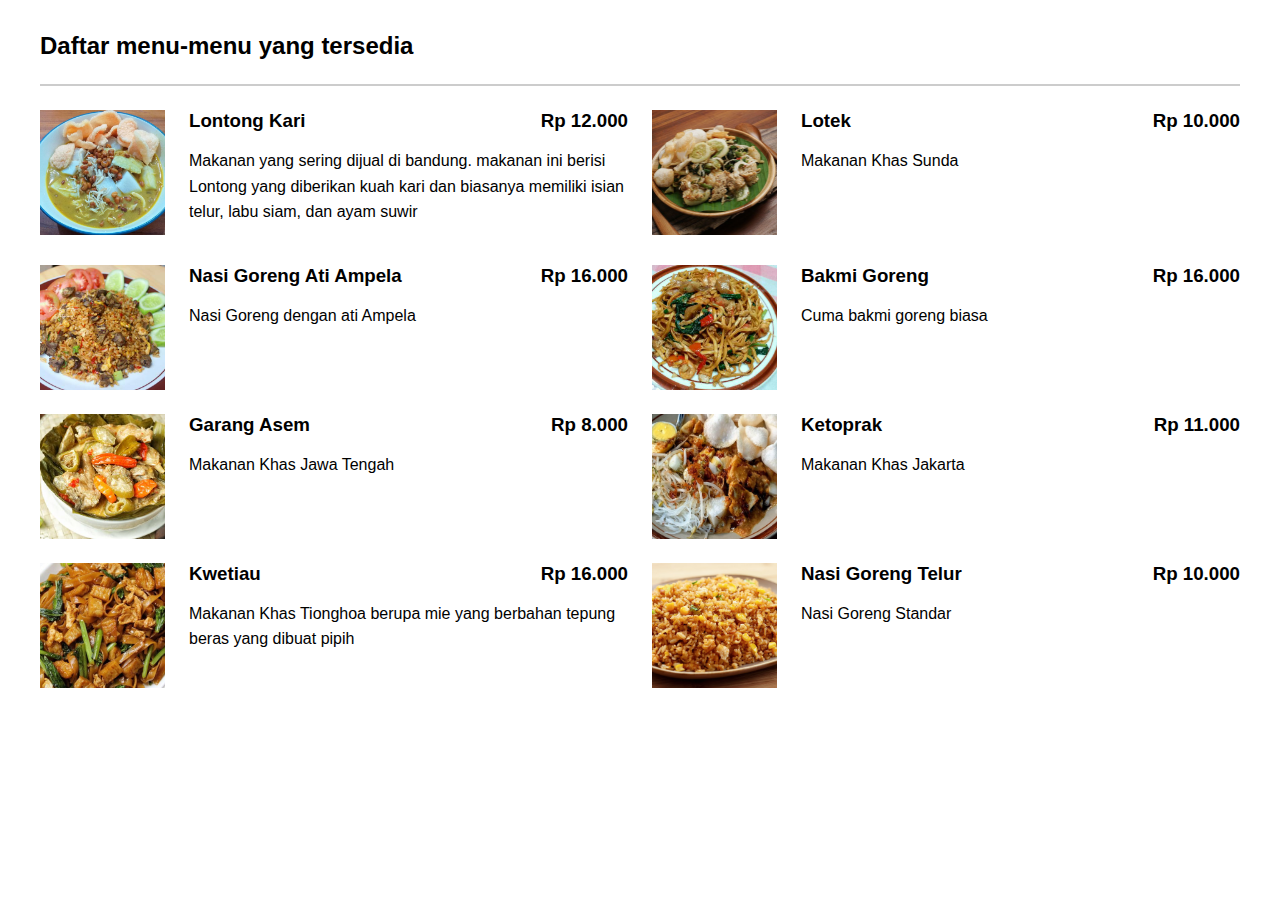
<file: index.html>
<!DOCTYPE html>
<html lang="en">
<head>
  <meta charset="UTF-8">
  <meta http-equiv="X-UA-Compatible" content="IE=edge">
  <meta name="viewport" content="width=device-width, initial-scale=1.0">
  <title>Restaurant Menu</title>
  <link rel="stylesheet" href="./css/main.css">
</head>
<body>
  <div class="container">
    <div class="menu">
      <h2 class="menu-group-heading">
        Daftar menu-menu yang tersedia
      </h2>
      <div class = "menu-group">
        <div class = "menu-item">
          <img src = "./img/lontong_kari.jpg" alt="Lontong Kari" class="menu-item-image">
          <div class = "menu-item-text">
            <h3 class="menu-item-heading">
              <span class = "menu-item-name"><a href="./menu/lontong_kari.html">Lontong Kari</a></span>
              <span class = "menu-item-price">Rp 12.000</span>
            </h3>
            <p class="menu-item-description"> 
              Makanan yang sering dijual di bandung. makanan ini berisi Lontong yang diberikan kuah kari dan biasanya memiliki isian telur, labu siam, dan ayam suwir
            </p>
          </div>
        </div>

      
        <div class = "menu-item">
          <img src = "./img/lotek.jpg" alt="Lotek" class="menu-item-image">
          <div class = "menu-item-text">
            <h3 class="menu-item-heading">
              <span class = "menu-item-name"><a href="./menu/lotek.html">Lotek</a></span>
              <span class = "menu-item-price">Rp 10.000</span>
            </h3>
            <p class="menu-item-description"> 
              Makanan Khas Sunda
            </p>
          </div>
        </div>
        <div class = "menu-item">
          <img src = "./img/nasgor_ati_ampela.jpg" alt="Nasi Goreng Ati Ampela" class="menu-item-image">
          <div class = "menu-item-text">
            <h3 class="menu-item-heading">
              <span class = "menu-item-name"><a href="./menu/nasi_goreng_ati_ampela.html">Nasi Goreng Ati Ampela</a></span>
              <span class = "menu-item-price">Rp 16.000</span>
            </h3>
            <p class="menu-item-description"> 
              Nasi Goreng dengan ati Ampela
            </p>
          </div>
        </div>
        <div class = "menu-item">
          <img src = "./img/bakmi_goreng.jpg" alt="Bakmi Goreng" class="menu-item-image">
          <div class = "menu-item-text">
            <h3 class="menu-item-heading">
              <span class = "menu-item-name"><a href="./menu/bakmi_goreng.html">Bakmi Goreng </a></span>
              <span class = "menu-item-price">Rp 16.000</span>
            </h3>
            <p class="menu-item-description"> 
              Cuma bakmi goreng biasa
            </p>
          </div>
        </div>
        <div class = "menu-item">
          <img src = "./img/garang_asem.jpg" alt="Garang Asem" class="menu-item-image">
          <div class = "menu-item-text">
            <h3 class="menu-item-heading">
              <span class = "menu-item-name"><a href="./menu/garang_asem.html">Garang Asem</a></span>
              <span class = "menu-item-price">Rp 8.000</span>
            </h3>
            <p class="menu-item-description"> 
              Makanan Khas Jawa Tengah
            </p>
          </div>
        </div>
        <div class = "menu-item">
          <img src = "./img/ketoprak.jpg" alt="Ketoprak" class="menu-item-image">
          <div class = "menu-item-text">
            <h3 class="menu-item-heading">
              <span class = "menu-item-name"><a href="./menu/ketoprak.html">Ketoprak</a></span>
              <span class = "menu-item-price">Rp 11.000</span>
            </h3>
            <p class="menu-item-description"> 
              Makanan Khas Jakarta
            </p>
          </div>
        </div>
        <div class = "menu-item">
          <img src = "./img/kwetiau.jpg" alt="Kwetiau" class="menu-item-image">
          <div class = "menu-item-text">
            <h3 class="menu-item-heading">
              <span class = "menu-item-name"><a href="./menu/kwetiau.html">Kwetiau</a></span>
              <span class = "menu-item-price">Rp 16.000</span>
            </h3>
            <p class="menu-item-description"> 
              Makanan Khas Tionghoa berupa mie yang berbahan tepung beras yang dibuat pipih
            </p>
          </div>
        </div>
        <div class = "menu-item">
          <img src = "./img/nasi_goreng_telur.jpg" alt="Nasi Goreng Telur" class="menu-item-image">
          <div class = "menu-item-text">
            <h3 class="menu-item-heading">
              <span class = "menu-item-name"><a href="./menu/nasi_goreng_telur.html">Nasi Goreng Telur</a></span>
              <span class = "menu-item-price">Rp 10.000</span>
            </h3>
            <p class="menu-item-description"> 
              Nasi Goreng Standar
            </p>
          </div>
        </div>
      </div>

    </div>
  </div>

</body>
</html>
</file>
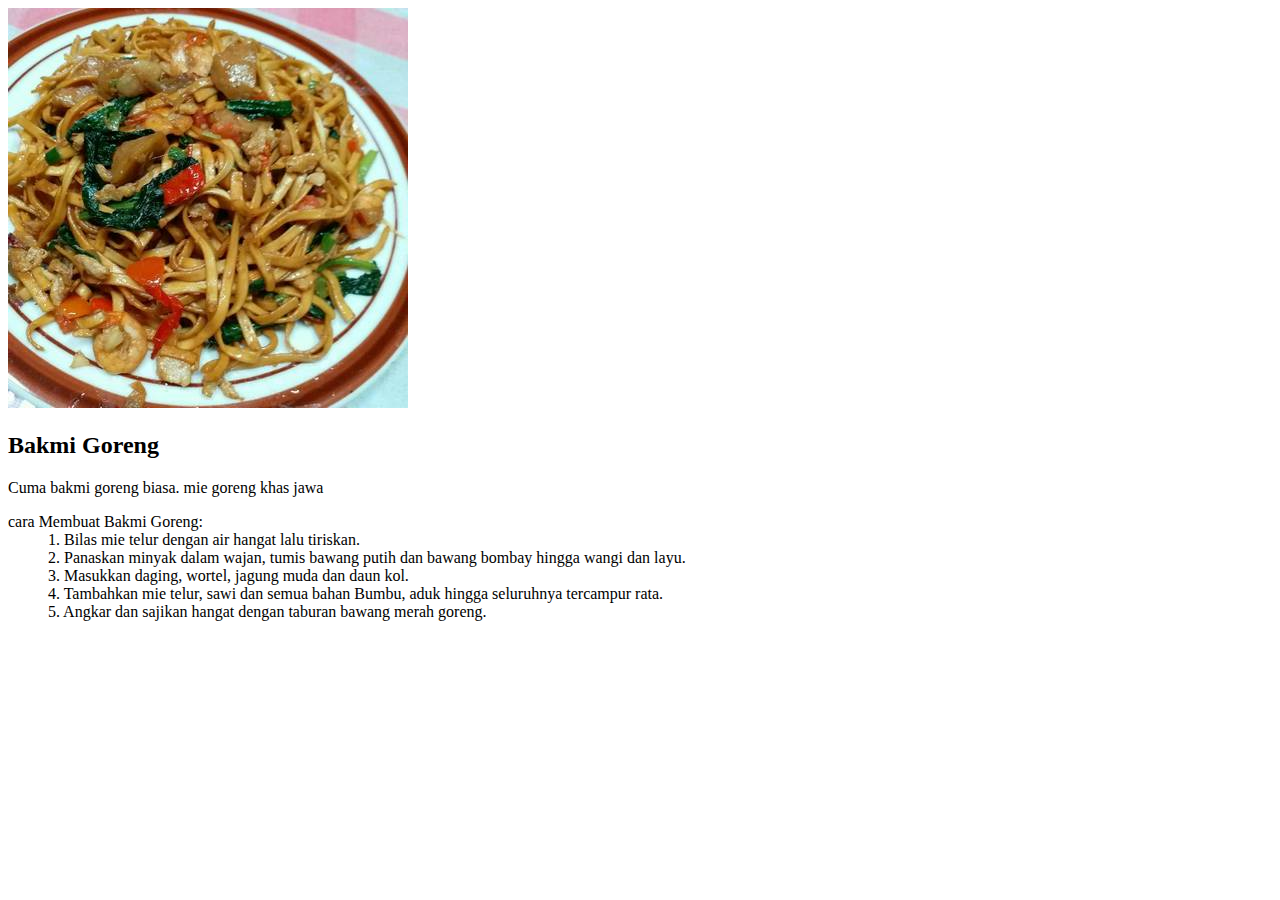
<file: menu/bakmi_goreng.html>
<!DOCTYPE html>
<html lang="en">
<head>
    <meta charset="UTF-8">
    <meta http-equiv="X-UA-Compatible" content="IE=edge">
    <meta name="viewport" content="width=device-width, initial-scale=1.0">
    <title>Bakmi Goreng</title>
    <link rel-="stylesheet" href="../css/menu_style.css">
</head>
<body>
    <div class="food-item">
      <img src="../img/bakmi_goreng.jpg" alt="Bakmi Goreng">
      <h2>Bakmi Goreng</h2>
      <p>Cuma bakmi goreng biasa. mie goreng khas jawa</p>
      <p1 style="white-space: pre">cara Membuat Bakmi Goreng:
          1. Bilas mie telur dengan air hangat lalu tiriskan.
          2. Panaskan minyak dalam wajan, tumis bawang putih dan bawang bombay hingga wangi dan layu.
          3. Masukkan daging, wortel, jagung muda dan daun kol.
          4. Tambahkan mie telur, sawi dan semua bahan Bumbu, aduk hingga seluruhnya tercampur rata.
          5. Angkar dan sajikan hangat dengan taburan bawang merah goreng.
      </p1>
    </div>
  </body>
</html>
</file>
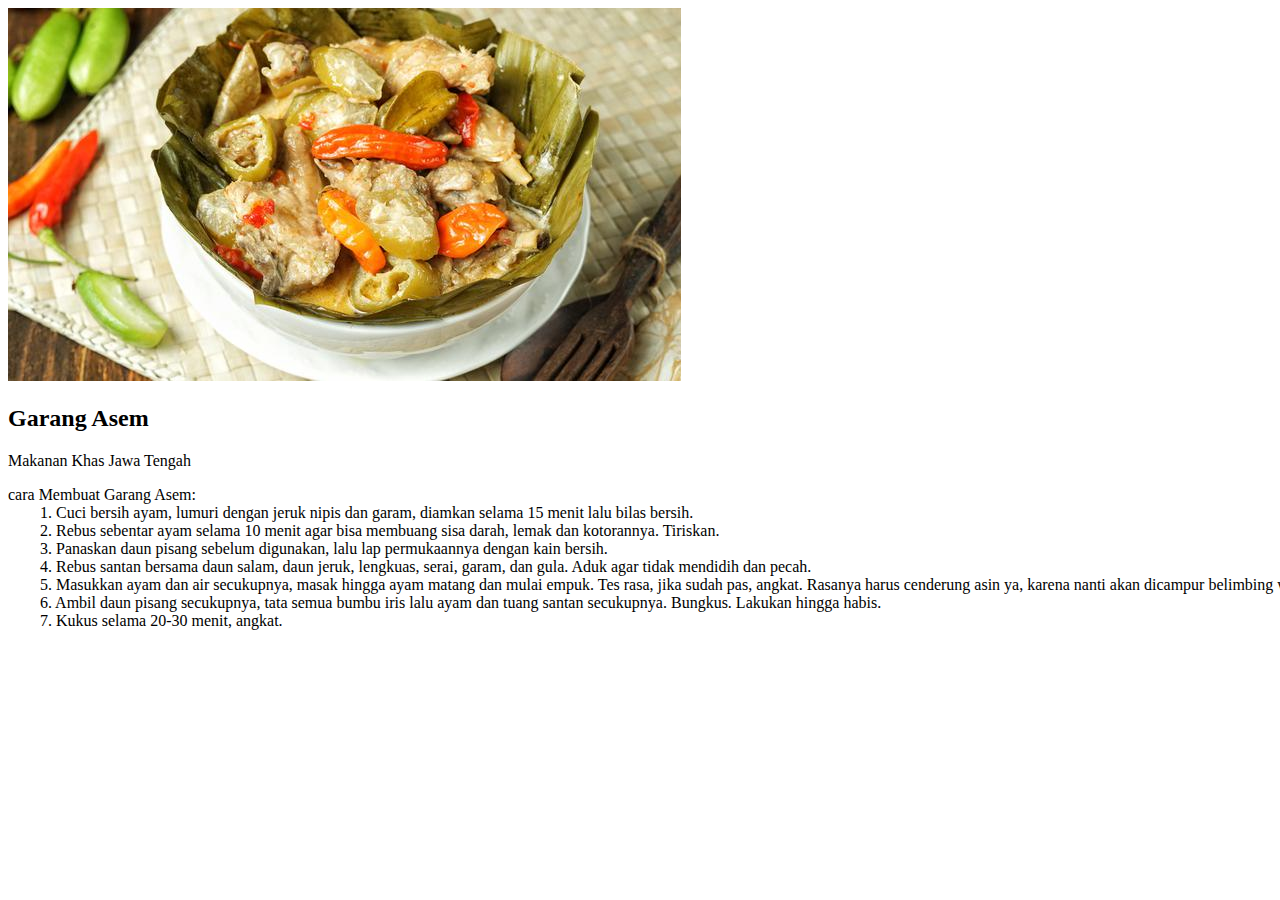
<file: menu/garang_asem.html>
<!DOCTYPE html>
<html lang="en">
<head>
    <meta charset="UTF-8">
    <meta http-equiv="X-UA-Compatible" content="IE=edge">
    <meta name="viewport" content="width=device-width, initial-scale=1.0">
    <title>Garang Asem</title>
    <link rel-="stylesheet" href="../css/menu_style.css">
</head>
<body>
    <div class="food-item">
      <img src="../img/garang_asem.jpg" alt="Garang Asem">
      <h2>Garang Asem</h2>
      <p>Makanan Khas Jawa Tengah</p>
      <p1 style="white-space: pre">cara Membuat Garang Asem:
        1. Cuci bersih ayam, lumuri dengan jeruk nipis dan garam, diamkan selama 15 menit lalu bilas bersih.
        2. Rebus sebentar ayam selama 10 menit agar bisa membuang sisa darah, lemak dan kotorannya. Tiriskan.
        3. Panaskan daun pisang sebelum digunakan, lalu lap permukaannya dengan kain bersih.
        4. Rebus santan bersama daun salam, daun jeruk, lengkuas, serai, garam, dan gula. Aduk agar tidak mendidih dan pecah.
        5. Masukkan ayam dan air secukupnya, masak hingga ayam matang dan mulai empuk. Tes rasa, jika sudah pas, angkat. Rasanya harus cenderung asin ya, karena nanti akan dicampur belimbing wuluh dan tomat hijau, pastinya kadar asinnya akan berkurang.
        6. Ambil daun pisang secukupnya, tata semua bumbu iris lalu ayam dan tuang santan secukupnya. Bungkus. Lakukan hingga habis. 
        7. Kukus selama 20-30 menit, angkat.
      </p1>
    </div>
  </body>
</html>
</file>
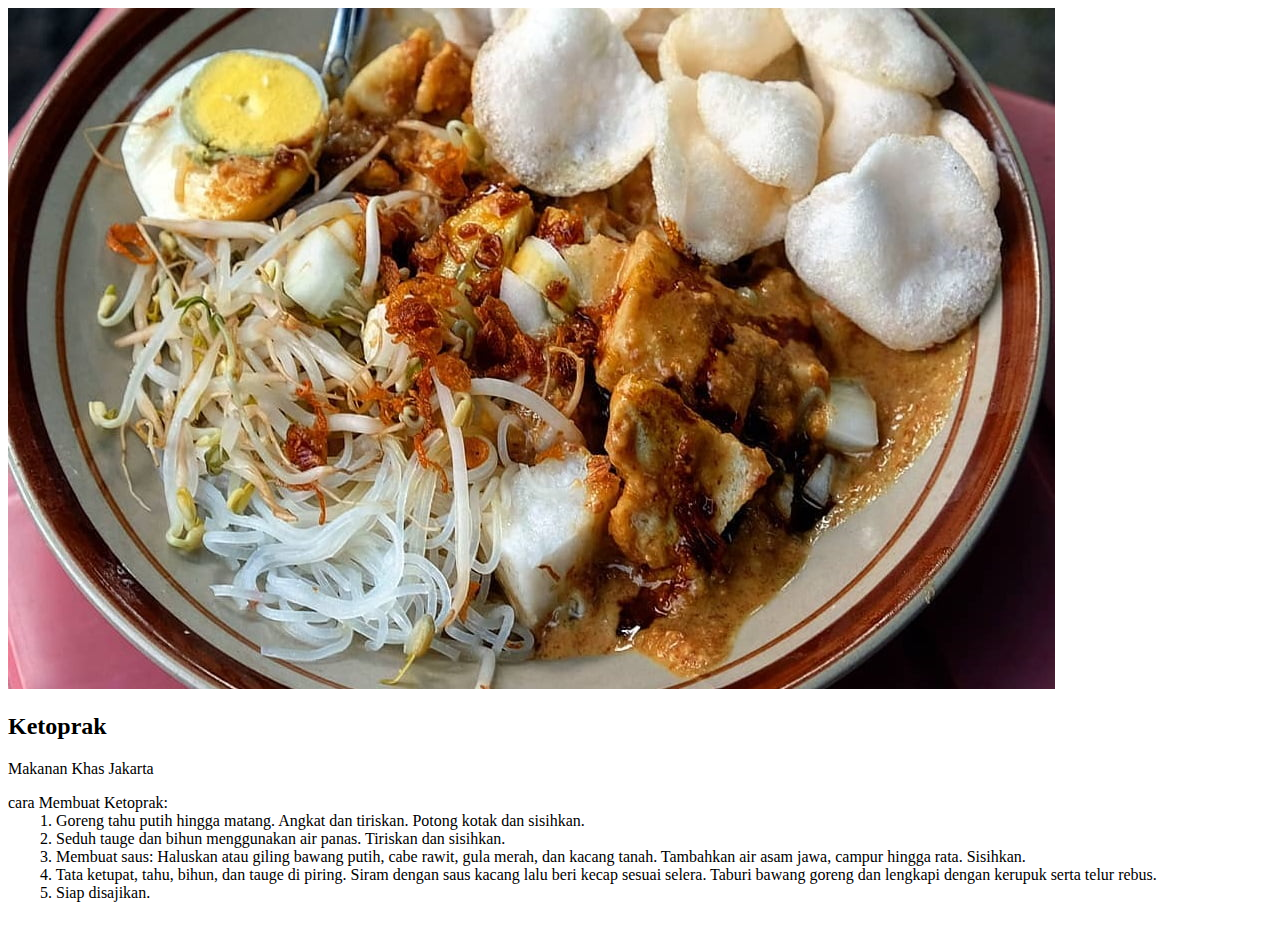
<file: menu/ketoprak.html>
<!DOCTYPE html>
<html lang="en">
<head>
    <meta charset="UTF-8">
    <meta http-equiv="X-UA-Compatible" content="IE=edge">
    <meta name="viewport" content="width=device-width, initial-scale=1.0">
    <title>Ketoprak</title>
    <link rel-="stylesheet" href="../css/menu_style.css">
</head>
<body>
    <div class="food-item">
      <img src="../img/ketoprak.jpg" alt="Ketoprak">
      <h2>Ketoprak</h2>
      <p>Makanan Khas Jakarta</p>
      <p1 style="white-space: pre">cara Membuat Ketoprak:
        1. Goreng tahu putih hingga matang. Angkat dan tiriskan. Potong kotak dan sisihkan.
        2. Seduh tauge dan bihun menggunakan air panas. Tiriskan dan sisihkan.
        3. Membuat saus: Haluskan atau giling bawang putih, cabe rawit, gula merah, dan kacang tanah. Tambahkan air asam jawa, campur hingga rata. Sisihkan.
        4. Tata ketupat, tahu, bihun, dan tauge di piring. Siram dengan saus kacang lalu beri kecap sesuai selera. Taburi bawang goreng dan lengkapi dengan kerupuk serta telur rebus.
        5. Siap disajikan.
      </p1>
    </div>
</body>
</html>
</file>
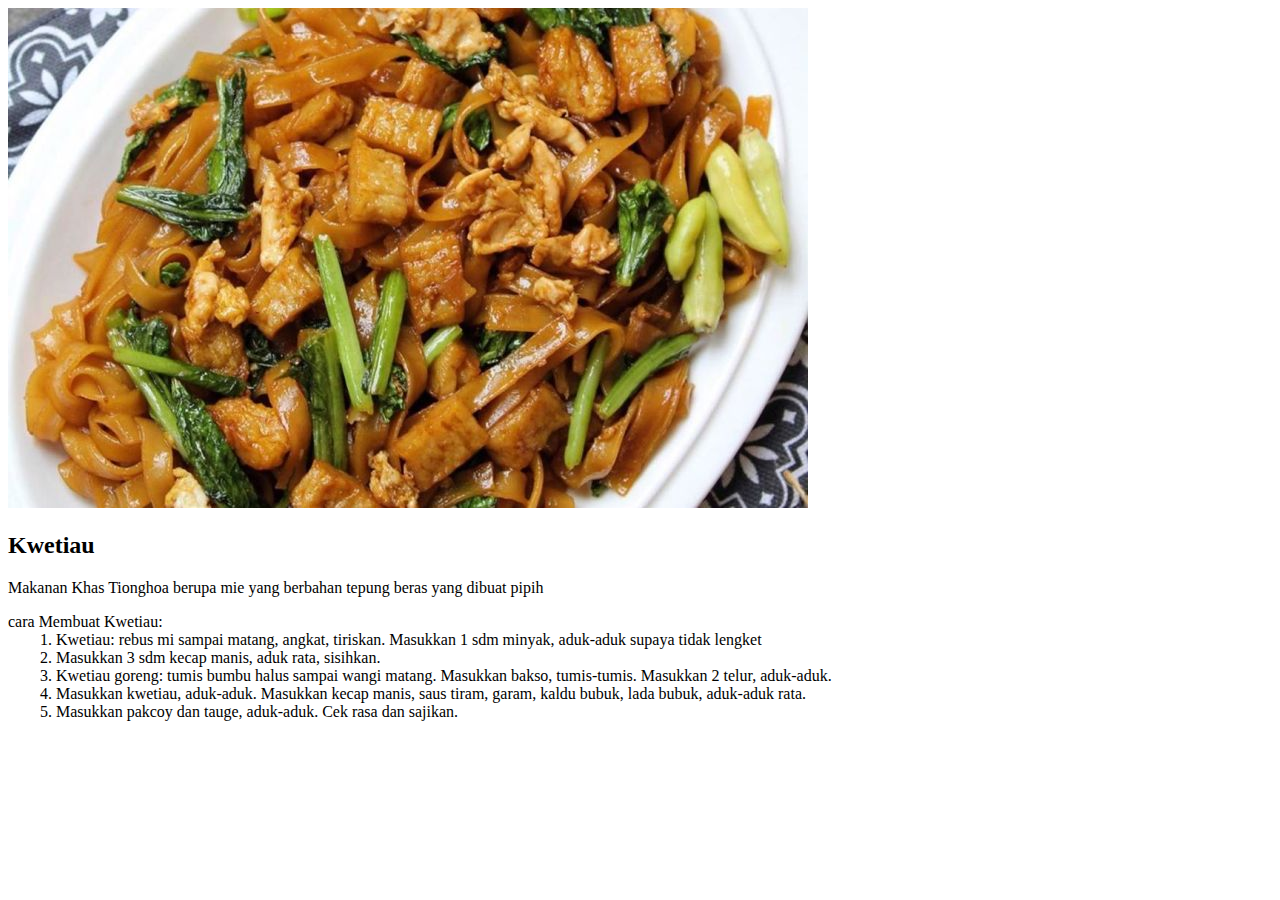
<file: menu/kwetiau.html>
<!DOCTYPE html>
<html lang="en">
<head>
    <meta charset="UTF-8">
    <meta http-equiv="X-UA-Compatible" content="IE=edge">
    <meta name="viewport" content="width=device-width, initial-scale=1.0">
    <title>Kwetiau</title>
    <link rel-="stylesheet" href="../css/menu_style.css">
</head>
<body>
    <div class="food-item">
      <img src="../img/kwetiau.jpg" alt="Kwetiau">
      <h2>Kwetiau</h2>
      <p>Makanan Khas Tionghoa berupa mie yang berbahan tepung beras yang dibuat pipih</p>
      <p1 style="white-space: pre">cara Membuat Kwetiau:
        1. Kwetiau: rebus mi sampai matang, angkat, tiriskan. Masukkan 1 sdm minyak, aduk-aduk supaya tidak lengket
        2. Masukkan 3 sdm kecap manis, aduk rata, sisihkan.
        3. Kwetiau goreng: tumis bumbu halus sampai wangi matang. Masukkan bakso, tumis-tumis. Masukkan 2 telur, aduk-aduk.
        4. Masukkan kwetiau, aduk-aduk. Masukkan kecap manis, saus tiram, garam, kaldu bubuk, lada bubuk, aduk-aduk rata.
        5. Masukkan pakcoy dan tauge, aduk-aduk. Cek rasa dan sajikan.
          
      </p1>
    </div>
  </body>
</html>
</file>
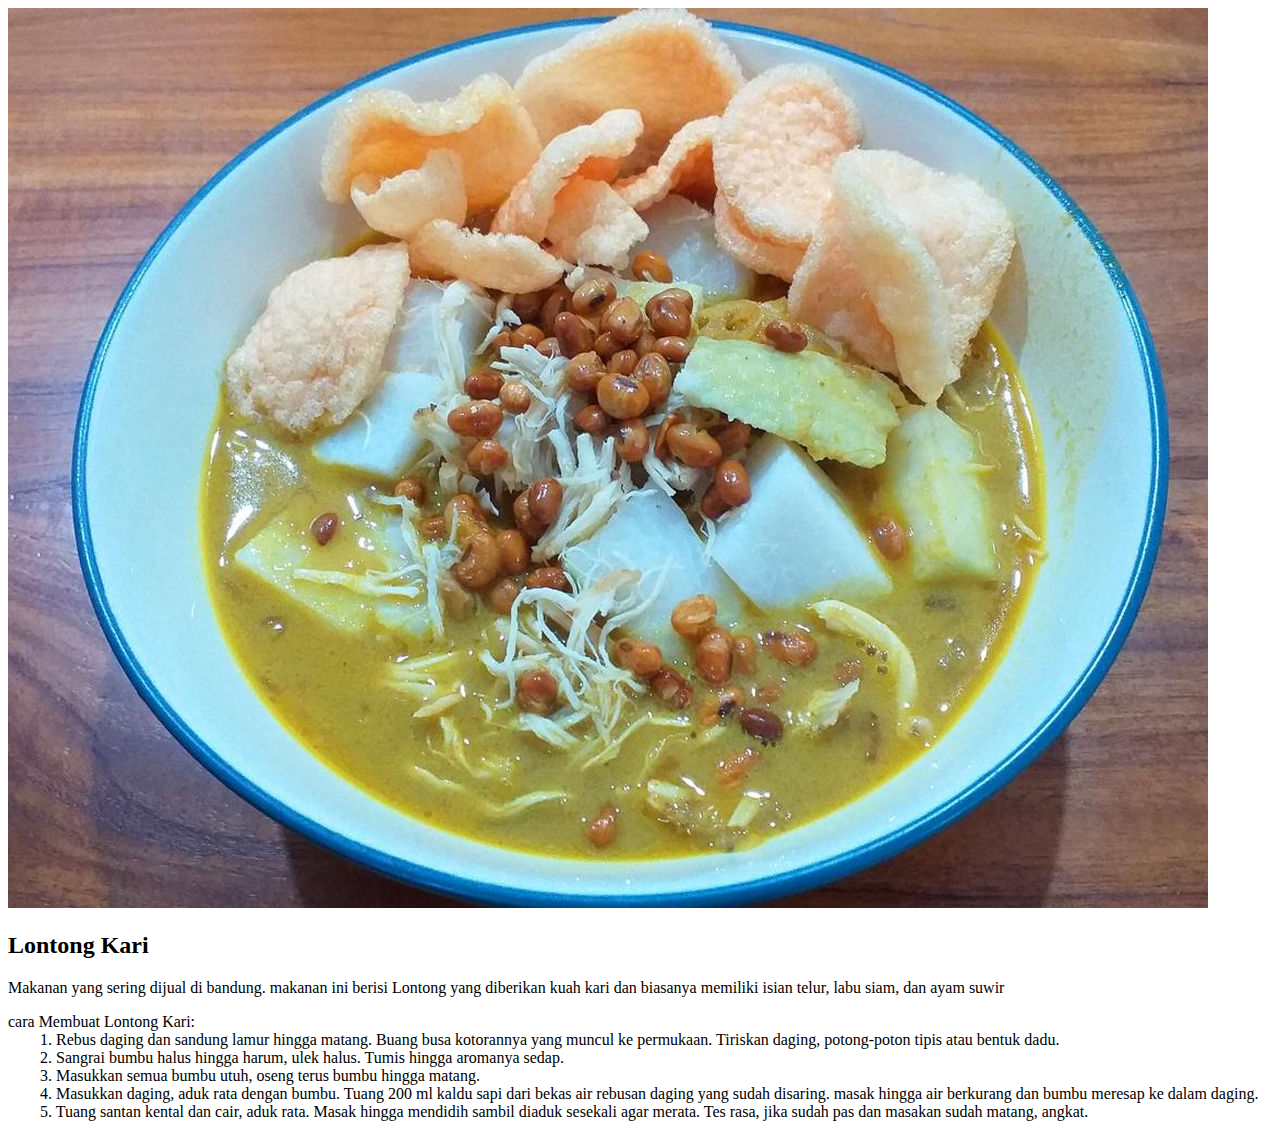
<file: menu/lontong_kari.html>
<!DOCTYPE html>
<html lang="en">
<head>
    <meta charset="UTF-8">
    <meta http-equiv="X-UA-Compatible" content="IE=edge">
    <meta name="viewport" content="width=device-width, initial-scale=1.0">
    <title>Lontong Kari</title>
    <link rel-="stylesheet" href="../css/menu_style.css">
</head>
<body>
    <div class="food-item">
      <img src="../img/lontong_kari.jpg" alt="Lontong Kari">
      <h2>Lontong Kari</h2>
      <p>Makanan yang sering dijual di bandung. makanan ini berisi Lontong yang diberikan kuah kari dan biasanya memiliki isian telur, labu siam, dan ayam suwir</p>
      <p1 style="white-space: pre">cara Membuat Lontong Kari:
        1. Rebus daging dan sandung lamur hingga matang. Buang busa kotorannya yang muncul ke permukaan. Tiriskan daging, potong-poton tipis atau bentuk dadu.
        2. Sangrai bumbu halus hingga harum, ulek halus. Tumis hingga aromanya sedap.
        3. Masukkan semua bumbu utuh, oseng terus bumbu hingga matang.
        4. Masukkan daging, aduk rata dengan bumbu. Tuang 200 ml kaldu sapi dari bekas air rebusan daging yang sudah disaring. masak hingga air berkurang dan bumbu meresap ke dalam daging.
        5. Tuang santan kental dan cair, aduk rata. Masak hingga mendidih sambil diaduk sesekali agar merata. Tes rasa, jika sudah pas dan masakan sudah matang, angkat.
      </p1>
    </div>
  </body>
</html>
</file>
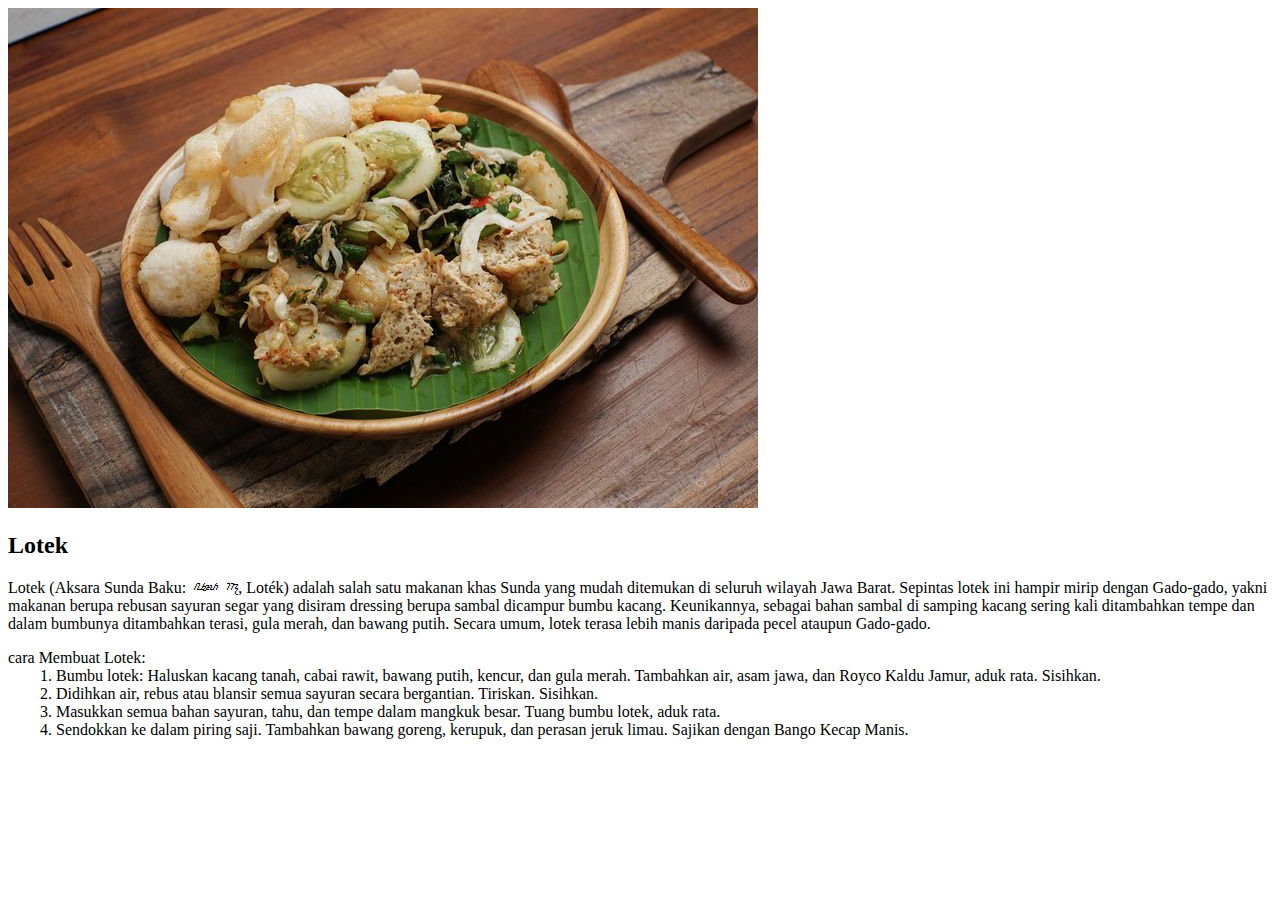
<file: menu/lotek.html>
<!DOCTYPE html>
<html lang="en">
<head>
    <meta charset="UTF-8">
    <meta http-equiv="X-UA-Compatible" content="IE=edge">
    <meta name="viewport" content="width=device-width, initial-scale=1.0">
    <title>Lotek</title>
    <link rel-="stylesheet" href="../css/menu_style.css">
</head>
<body>
    <div class="food-item">
      <img src="../img/lotek.jpg" alt="Lotek">
      <h2>Lotek</h2>
      <p>Lotek (Aksara Sunda Baku: ᮜᮧᮒᮦᮊ᮪, Loték) adalah salah satu makanan khas Sunda yang mudah ditemukan di seluruh wilayah Jawa Barat. Sepintas lotek ini hampir mirip dengan Gado-gado, yakni makanan berupa rebusan sayuran segar yang disiram dressing berupa sambal dicampur bumbu kacang. Keunikannya, sebagai bahan sambal di samping kacang sering kali ditambahkan tempe dan dalam bumbunya ditambahkan terasi, gula merah, dan bawang putih. Secara umum, lotek terasa lebih manis daripada pecel ataupun Gado-gado.</p>
      <p1 style="white-space: pre">cara Membuat Lotek:
        1. Bumbu lotek: Haluskan kacang tanah, cabai rawit, bawang putih, kencur, dan gula merah. Tambahkan air, asam jawa, dan Royco Kaldu Jamur, aduk rata. Sisihkan.
        2. Didihkan air, rebus atau blansir semua sayuran secara bergantian. Tiriskan. Sisihkan. 
        3. Masukkan semua bahan sayuran, tahu, dan tempe dalam mangkuk besar. Tuang bumbu lotek, aduk rata.
        4. Sendokkan ke dalam piring saji. Tambahkan bawang goreng, kerupuk, dan perasan jeruk limau. Sajikan dengan Bango Kecap Manis.
      </p1>
    </div>
</body>
</html>
</file>
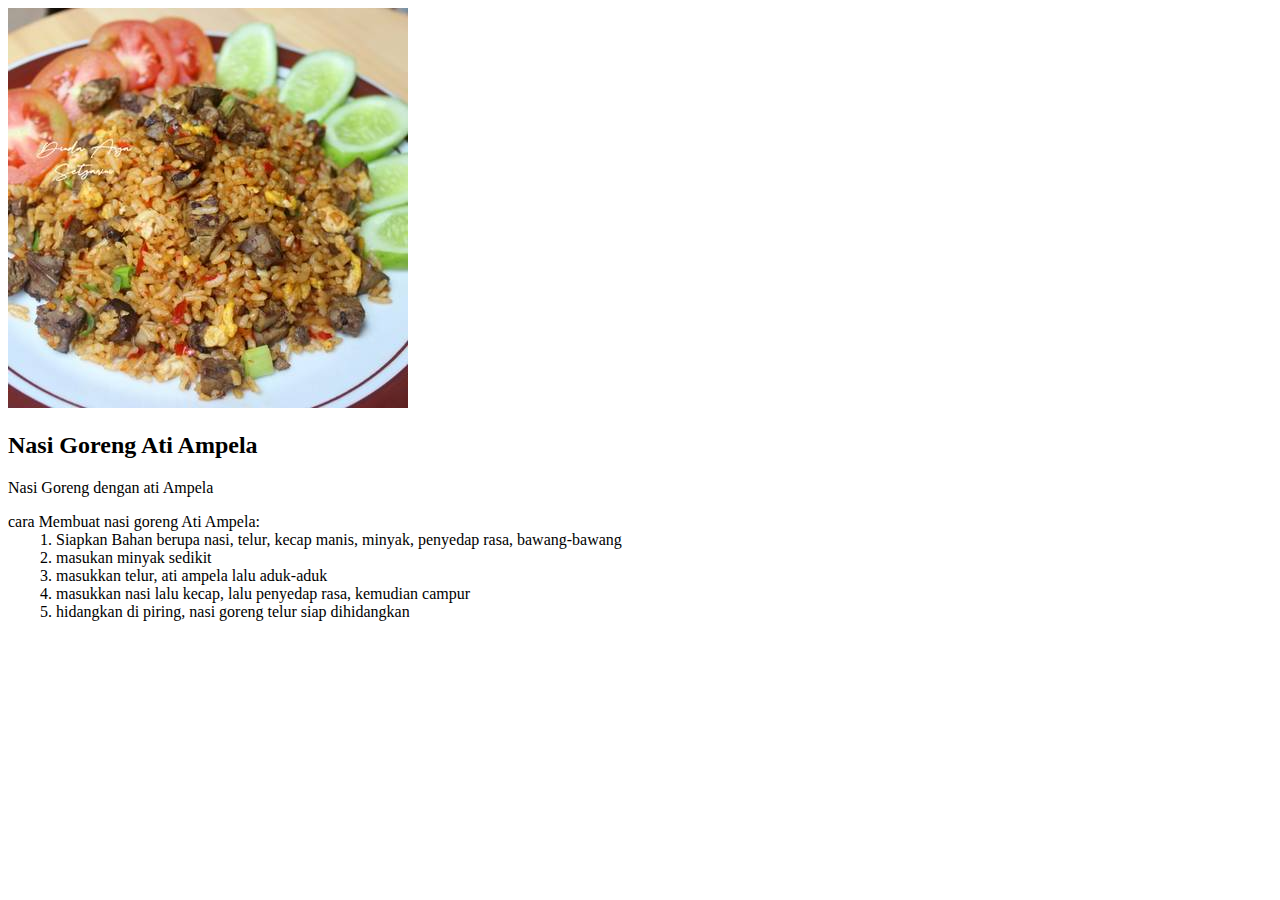
<file: menu/nasi_goreng_ati_ampela.html>
<!DOCTYPE html>
<html lang="en">
<head>
    <meta charset="UTF-8">
    <meta http-equiv="X-UA-Compatible" content="IE=edge">
    <meta name="viewport" content="width=device-width, initial-scale=1.0">
    <title>Nasi Goreng Ati Ampela</title>
    <link rel-="stylesheet" href="../css/menu_style.css">
</head>
<body>
    <div class="food-item">
      <img src="../img/nasgor_ati_ampela.jpg" alt="Nasi Goreng Ati Ampela">
      <h2>Nasi Goreng Ati Ampela</h2>
      <p>Nasi Goreng dengan ati Ampela</p>
      <p1 style="white-space: pre">cara Membuat nasi goreng Ati Ampela:
        1. Siapkan Bahan berupa nasi, telur, kecap manis, minyak, penyedap rasa, bawang-bawang
        2. masukan minyak sedikit
        3. masukkan telur, ati ampela lalu aduk-aduk
        4. masukkan nasi lalu kecap, lalu penyedap rasa, kemudian campur
        5. hidangkan di piring, nasi goreng telur siap dihidangkan
      </p1>
    </div>
</body>
</html>
</file>
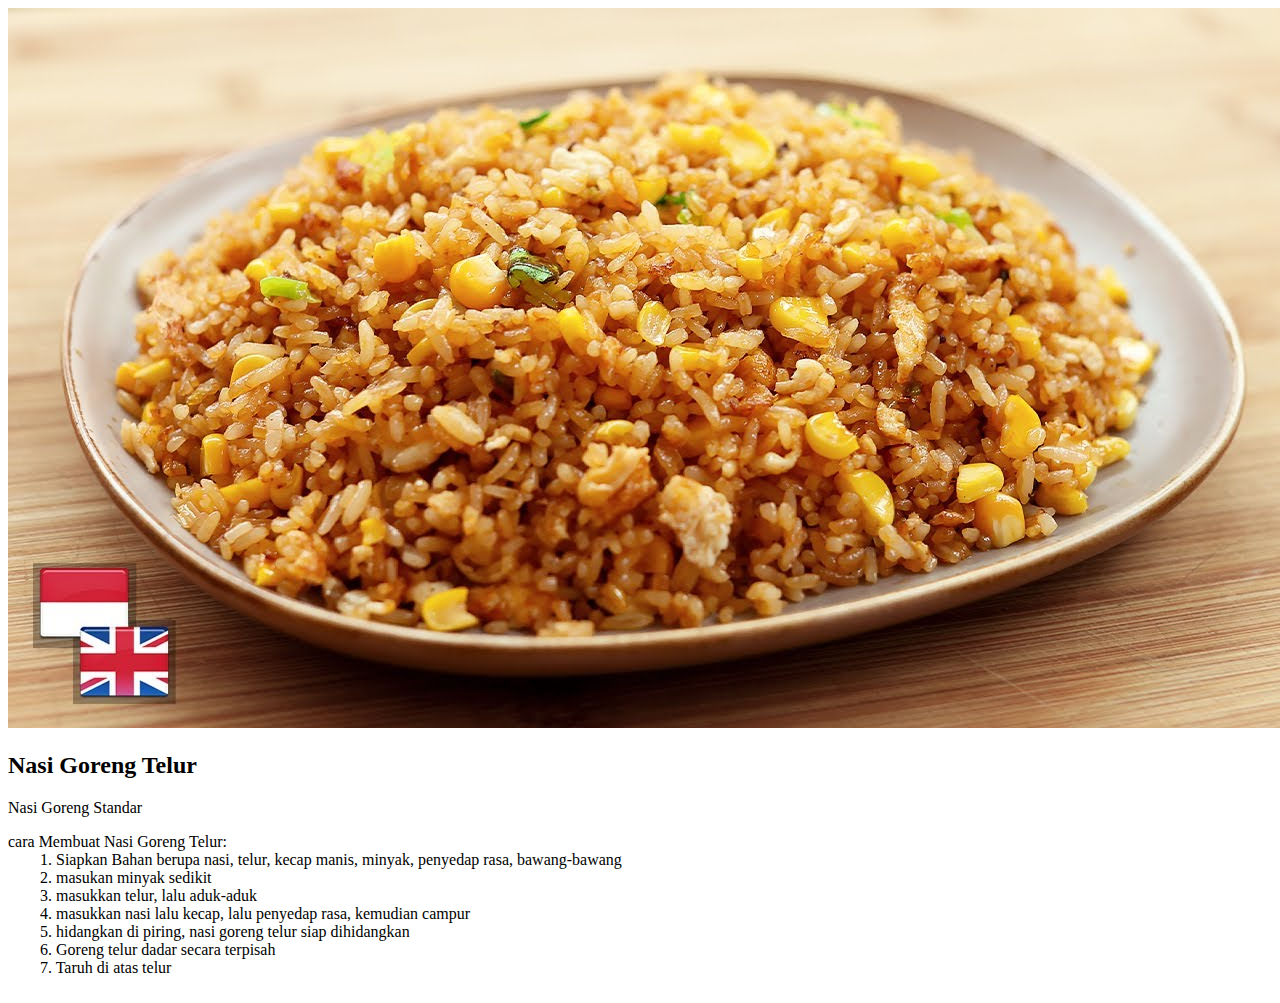
<file: menu/nasi_goreng_telur.html>
<!DOCTYPE html>
<html lang="en">
<head>
    <meta charset="UTF-8">
    <meta http-equiv="X-UA-Compatible" content="IE=edge">
    <meta name="viewport" content="width=device-width, initial-scale=1.0">
    <title>Nasi Goreng</title>
    <link rel-="stylesheet" href="../css/menu_style.css">
</head>
<body>
    <div class="food-item">
      <img src="../img/nasi_goreng_telur.jpg" alt="Nasi Goreng Telur">
      <h2>Nasi Goreng Telur</h2>
      <p>Nasi Goreng Standar</p>
      <p1 style="white-space: pre">cara Membuat Nasi Goreng Telur:
        1. Siapkan Bahan berupa nasi, telur, kecap manis, minyak, penyedap rasa, bawang-bawang
        2. masukan minyak sedikit
        3. masukkan telur, lalu aduk-aduk
        4. masukkan nasi lalu kecap, lalu penyedap rasa, kemudian campur
        5. hidangkan di piring, nasi goreng telur siap dihidangkan
        6. Goreng telur dadar secara terpisah
        7. Taruh di atas telur
      </p1>
    </div>
</body>
</html>
</file>
<file: css/main.css>
.container{
    max-width: 1200px;
    margin: 0 auto;
    padding: 1.5em;
}
.menu{
    font-family: sans-serif;
    font-size: 14px;
}
.menu-group-heading{
    margin: 0;
    padding-bottom: 1em;
    border-bottom: 2px solid #ccc;

}
.menu-group{
    display: grid;
    grid-template-columns: 1fr;
    gap: 1.5em;
    padding: 1.5em 0;

}
.menu-item{
    display: flex;
}
.menu-item-image {
    width: 80px;
    height: 80px;
    flex-shrink: 0;
    object-fit: cover;
    margin-right: 1.5em;
}
.menu-item-text{
    flex-grow: 1;
}
.menu-item-heading{
    display: flex;
    justify-content: space-between;
    margin: 0;
}
.menu-item-name{
    margin-right: 1.5em;
}
.menu-item-description{
    line-height: 1.6;
}
.menu-detail-button {
  background-color: blue;
  color: white;
  padding: 5px 10px;
  border: none;
  border-radius: 10px;
  cursor: pointer;
}

.menu-detail-button:hover {
  background-color: darkblue;
}

.menu-detail-button.active + .menu-detail {
  display: block;
}

a:link {
  color: black;
  text-decoration: none;
}

a:hover {
  color: #808080;
  background-color: none;
}

@media screen and (min-width: 992px){
    .menu{
        font-size: 16px;

    }
    .menu-group{
        grid-template-columns: repeat(2, 1fr);
    }
    .menu-item-image {
        width: 125px;
        height: 125px;
    }
}
</file>
<file: css/menu_style.css>
.food-item {
    display: flex;
    flex-direction: column;
    align-items: center;
    text-align: center;
    width: 100%;
    height: 400px;
    border: 1px solid black;
    margin: 10px auto;
    padding: 10px;
  }

.food-item h2 {
margin-top: 10px;
}
.food-item p {
margin-top: 10px;
font-size: 14px;
text-align: left;
width: 80%;
}
.food-item img {
width: 50%;
margin: 20px auto;
}
@media (max-width: 600px) {
.food-item {
    height: auto;
}
.food-item img {
    width: 80%;
    height: 40px;
    margin: 20px auto;
}
}
</file>
